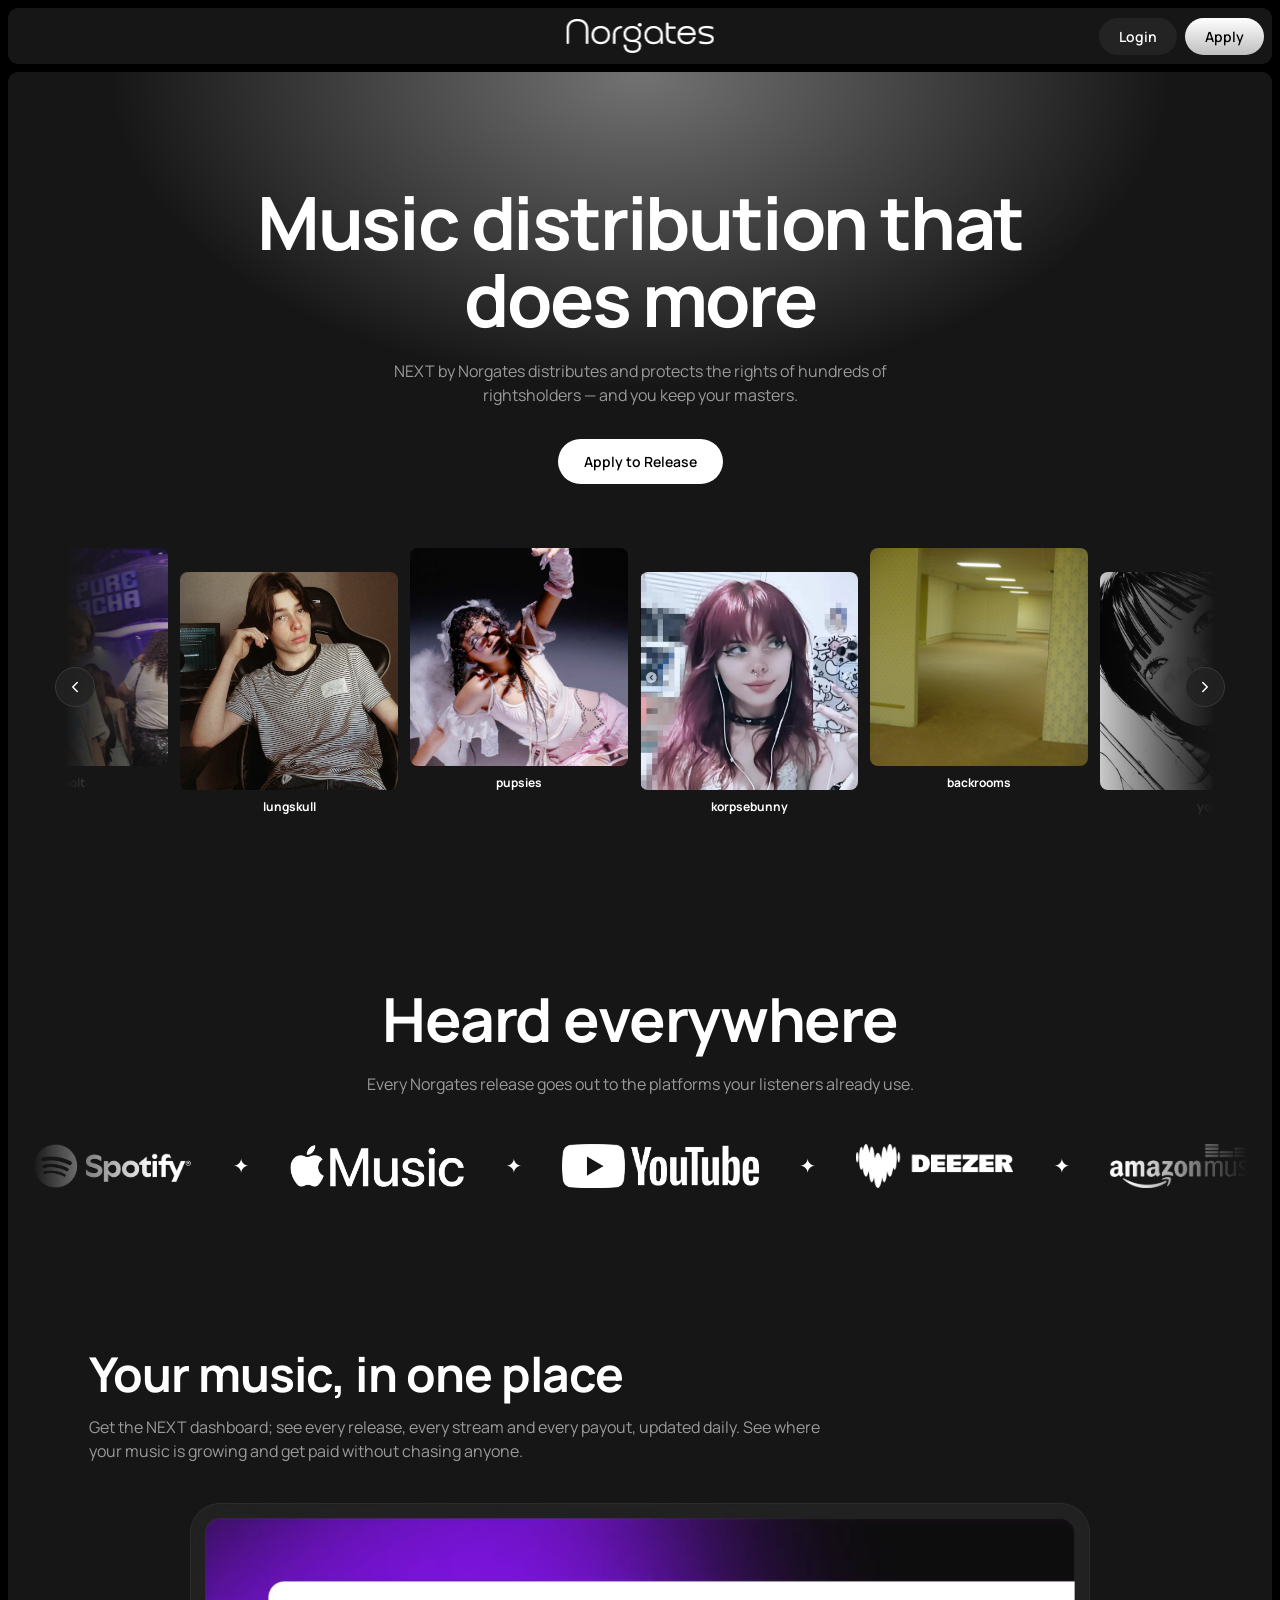
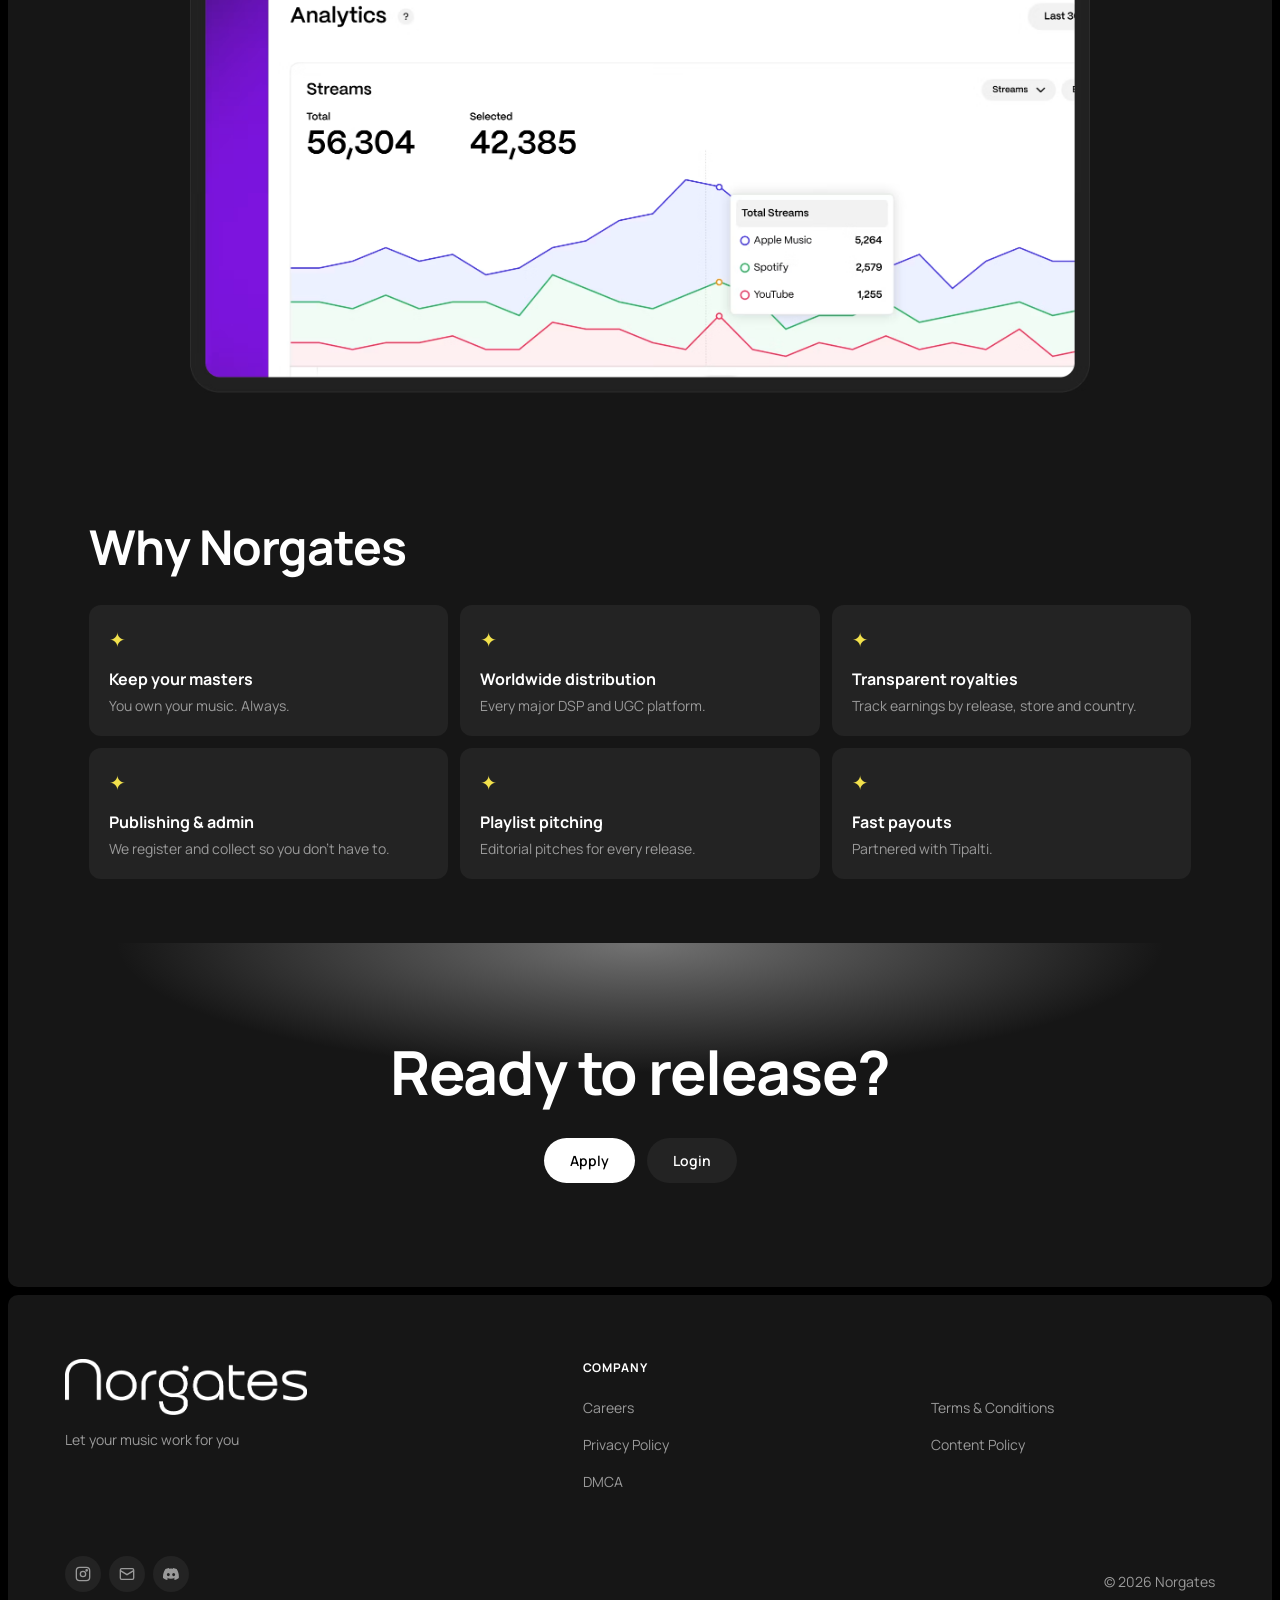
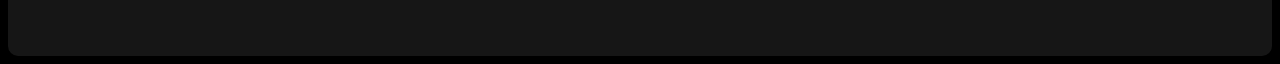
<file: index.html>
<!doctype html><html lang="en"><head><meta charset="utf-8"><meta name="viewport" content="width=device-width,initial-scale=1">
<title>Norgates</title>
<meta name="description" content="Norgates is Europe's leading independent record label and distributor for independent artists. Release worldwide on every streaming platform, get transparent royalties and keep 100% of your masters.">
<meta name="keywords" content="Norgates, indie label, music distribution, music distro, independent label, record label, distribute music">
<meta name="author" content="Norgates Distribution">
<meta name="robots" content="index, follow, max-image-preview:large">
<meta name="theme-color" content="#000000">
<meta property="og:type" content="website">
<meta property="og:site_name" content="Norgates Distribution">
<meta property="og:title" content="Norgates Distribution">
<meta property="og:description" content="Release, distribute and protect your music — and keep your masters.">
<meta property="og:locale" content="en_US">
<meta name="twitter:card" content="summary_large_image">
<meta name="twitter:title" content="Norgates Distribution">
<meta name="twitter:description" content="Release, distribute and protect your music — and keep your masters.">
<script type="application/ld+json">{"@context":"https://schema.org","@graph":[{"@type":"Organization","@id":"#org","name":"Norgates","description":"Independent record label for bedroom producers, scene kids and outsiders.","sameAs":[]},{"@type":"WebSite","name":"Norgates","publisher":{"@id":"#org"}},{"@type":"MusicGroup","name":"Norgates","genre":"Independent"}]}</script>
<link rel="icon" href="images/favicon.png">
<link rel="preconnect" href="https://fonts.googleapis.com">
<link href="https://fonts.googleapis.com/css2?family=Manrope:wght@400;600;700;800&display=swap" rel="stylesheet">
<link rel="stylesheet" href="style.css">
</head>
<body>
<!--
  ==========================================================
  HOW TO EDIT THIS SITE
  - Text on the page: edit it right here in index.html.
    Each section is marked with a big comment.
  - Artists, platform logos, features, footer links, socials
    and the Apply / Login links: edit content.js (simple lists).
  - Images: drop files into the /images folder and point to them.
  - Colors / logo size: top of style.css.
  ==========================================================
-->

<!-- ================= TOP BAR ================= -->
<header class="topbar">
  <a href="#" class="topbar-logo"><img src="images/logo.png" alt="Norgates"></a>
  <div class="topbar-buttons">
    <a class="btn btn-dark" data-login>Login</a>
    <a class="btn btn-soft" data-apply>Apply</a>
  </div>
</header>

<main class="panel">

  <!-- ================= HERO ================= -->
  <section class="hero glow">
    <h1>Music distribution that does more</h1>
    <p class="lead">NEXT by Norgates distributes and protects the rights of hundreds of rightsholders — and you keep your masters.</p>
    <a class="btn btn-white btn-lg" data-apply>Apply to Release</a>

    <!-- Artist rail: scrolls forever with the arrows, filled from content.js -->
    <div class="artists-wrap">
      <button type="button" class="scroller prev" aria-label="Previous artists">
        <svg viewBox="0 0 24 24" fill="none" stroke="currentColor" stroke-width="2" stroke-linecap="round" stroke-linejoin="round"><path d="m15 18-6-6 6-6"/></svg>
      </button>
      <div class="artists" id="artists"><div class="artists-track" id="artists-track"></div></div>
      <button type="button" class="scroller next" aria-label="Next artists">
        <svg viewBox="0 0 24 24" fill="none" stroke="currentColor" stroke-width="2" stroke-linecap="round" stroke-linejoin="round"><path d="m9 18 6-6-6-6"/></svg>
      </button>
    </div>
  </section>

  <!-- ================= PLATFORMS ================= -->
  <section class="center">
    <h2 class="big">Heard everywhere</h2>
    <p class="lead">Every Norgates release goes out to the platforms your listeners already use.</p>
    <div class="marquee-wrap"><div class="marquee" id="marquee"></div></div><!-- filled from content.js -->
  </section>

  <!-- ================= DASHBOARD PREVIEW ================= -->
  <section class="narrow">
    <h2>Your music, in one place</h2>
    <p class="muted">Get the NEXT dashboard; see every release, every stream and every payout, updated daily. See where your music is growing and get paid without chasing anyone.</p>
    <img class="preview" src="images/analytics.png" alt="Dashboard">
  </section>

  <!-- ================= WHY NORGATES ================= -->
  <section class="narrow">
    <h2>Why Norgates</h2>
    <div id="features" class="features"></div><!-- filled from content.js -->
  </section>

  <!-- ================= CALL TO ACTION ================= -->
  <section class="cta glow">
    <h2 class="big">Ready to release?</h2>
    <div class="row">
      <a class="btn btn-white btn-lg" data-apply>Apply</a>
      <a class="btn btn-dark btn-lg" data-login>Login</a>
    </div>
  </section>
</main>

<!-- ================= FOOTER ================= -->
<footer class="panel footer">
  <div class="footer-top">
    <div>
      <img class="footer-logo" src="images/logo.png" alt="Norgates">
      <p class="muted small">Let your music work for you</p>
    </div>
    <div class="footer-links">
      <p class="label">Company</p>
      <ul id="footer-links"></ul><!-- filled from content.js -->
    </div>
  </div>
  <div class="footer-bottom">
    <div id="socials" class="socials"></div><!-- filled from content.js -->
    <p class="muted small">© 2026 Norgates</p>
  </div>
</footer>

<script src="content.js"></script>
<script src="script.js"></script>
</body>
</html>
</file>
<file: style.css>
/* =====================================================
   NORGATES — STYLES
   EASY SETTINGS at the top: colors and logo sizes.
   Everything below is the layout, section by section.
   ===================================================== */

/* Shown in place of an image file that isn't in /images yet */
.placeholder.preview {
  aspect-ratio: 16 / 7;
}

/* =====================================================
   EASY SETTINGS — change colors and sizes here
   ===================================================== */
:root {
  --bg: #000000;          /* page background */
  --panel: #161616;       /* big rounded panels */
  --card: #232323;        /* cards & dark buttons */
  --muted: #2b2b2b;       /* placeholder boxes */
  --text: #ffffff;
  --text-muted: #9a9a9a;
  --border: #3a3a3a;
  --accent: #6d3df5;      /* purple buttons */
  --glow: #bfbfbf;        /* gray-white glow */
  --star: #f2e14c;        /* yellow stars */

  --logo-height: 34px;        /* top bar logo size */
  --footer-logo-height: 56px; /* footer logo size */
  --font: "Manrope", system-ui, sans-serif;
}

/* ---------- Base ---------- */
* { box-sizing: border-box; margin: 0; }
html { scroll-behavior: smooth; }
body { background: var(--bg); color: var(--text); font-family: var(--font); padding: 8px; line-height: 1.5; }
img { display: block; max-width: 100%; }
a { color: inherit; text-decoration: none; }
h1 { font-size: clamp(2.8rem, 7vw, 4.6rem); line-height: 1.05; letter-spacing: -0.03em; max-width: 900px; margin: 0 auto; }
h2 { font-size: clamp(2rem, 4vw, 3rem); letter-spacing: -0.02em; line-height: 1.1; }
h2.big { font-size: clamp(2.4rem, 5.5vw, 3.8rem); }
.lead { color: var(--text-muted); max-width: 560px; margin: 20px auto 0; }
.muted { color: var(--text-muted); margin-top: 14px; max-width: 760px; }
.small { font-size: .875rem; }
.bold { font-weight: 700; margin-top: 12px; }
.label { font-size: .75rem; font-weight: 700; text-transform: uppercase; letter-spacing: .08em; }

/* ---------- Top bar ---------- */
.topbar { position: sticky; top: 8px; z-index: 20; height: 56px; display: flex; align-items: center; justify-content: flex-end; padding: 0 8px; background: var(--panel); border-radius: 10px; }
.topbar-logo { position: absolute; left: 50%; transform: translateX(-50%); }
.topbar-logo img { height: var(--logo-height); width: auto; }
.topbar-buttons { display: flex; gap: 8px; }

/* ---------- Buttons ---------- */
.btn { display: inline-flex; align-items: center; justify-content: center; gap: 6px; border: 0; cursor: pointer; font: 600 .875rem var(--font); padding: 9px 20px; border-radius: 999px; color: var(--text);
  transition: transform .45s cubic-bezier(.22,1,.36,1), box-shadow .45s cubic-bezier(.22,1,.36,1), background-color .45s, opacity .45s; }
.btn:hover { transform: translateY(-2px); }
.btn:active { transform: scale(.97); transition-duration: .15s; }
.btn-lg { padding: 13px 26px; }
.btn-dark { background: var(--card); }
.btn-dark:hover { background: var(--muted); box-shadow: 0 8px 24px rgba(0,0,0,.5); }
.btn-accent { background: var(--accent); }
.btn-accent:hover { box-shadow: 0 8px 28px color-mix(in srgb, var(--accent) 55%, transparent); }
.btn-white { background: var(--text); color: var(--bg); }
.btn-white:hover { box-shadow: 0 8px 30px rgba(255,255,255,.25); }
.btn-soft { background: linear-gradient(180deg, var(--text), var(--glow)); color: var(--bg); }
.btn-soft:hover { box-shadow: 0 8px 28px color-mix(in srgb, var(--glow) 45%, transparent); }
.full { width: 100%; }
.row { display: flex; gap: 12px; justify-content: center; margin-top: 32px; }

/* ---------- Layout ---------- */
.panel { background: var(--panel); border-radius: 10px; margin-top: 8px; overflow: hidden; }
section { padding: 64px 24px; }
.center { text-align: center; padding: 96px 24px; }
.narrow { max-width: 1150px; margin: 0 auto; }
.glow { background: radial-gradient(ellipse 60% 55% at 50% 0%, color-mix(in srgb, var(--glow) 55%, transparent), transparent 70%); }
.hero { text-align: center; padding: 112px 24px 64px; }
.hero .btn { margin-top: 32px; }
.cta { text-align: center; margin: 0 8px 8px; border-radius: 14px; padding: 96px 24px; }

/* ---------- Placeholders ---------- */
.placeholder { display: grid; place-items: center; border: 1px dashed var(--border); background: var(--muted); color: var(--text-muted); font-size: .65rem; letter-spacing: .1em; border-radius: 8px; }

/* ---------- Artists (endless, clickable) ---------- */
.artists-wrap { position: relative; max-width: 1150px; margin: 64px auto 0; }
.artists { overflow: hidden; padding-bottom: 6px; mask-image: linear-gradient(90deg, transparent, #000 13%, #000 87%, transparent); -webkit-mask-image: linear-gradient(90deg, transparent, #000 13%, #000 87%, transparent); }
.artists-track { display: flex; gap: 12px; will-change: transform; }
.copy { display: contents; }
/* four whole cards show at a time; the next one peeks, faded, on each side */
.artist { flex: 0 0 calc(100% / 5 - 12px); }
.artist:nth-child(even) { margin-top: 24px; }
.artist .cover { aspect-ratio: 1; width: 100%; object-fit: cover; border-radius: 8px; }
.artist p { font-size: .75rem; font-weight: 700; padding: 8px 2px 4px; }
@media (max-width: 980px) { .artist { flex-basis: calc(100% / 4 - 12px); } }
@media (max-width: 620px) { .artist { flex-basis: calc(100% / 3 - 12px); } }

.scroller { position: absolute; top: 50%; transform: translateY(-50%); z-index: 3; width: 40px; height: 40px; display: grid; place-items: center; border-radius: 50%; border: 1px solid var(--border); background: color-mix(in srgb, var(--card) 82%, transparent); backdrop-filter: blur(6px); color: var(--text); cursor: pointer;
  transition: transform .45s cubic-bezier(.22,1,.36,1), background-color .45s, opacity .45s; }
.scroller:hover { background: var(--muted); transform: translateY(-50%) scale(1.08); }
.scroller:active { transform: translateY(-50%) scale(.92); transition-duration: .15s; }
.scroller:disabled { opacity: .28; pointer-events: none; }
.scroller svg { width: 18px; height: 18px; }
.scroller.prev { left: -10px; }
.scroller.next { right: -10px; }
.artists-wrap.no-scroll .scroller { display: none; }

/* ---------- Platform marquee ---------- */
.marquee-wrap { margin-top: 48px; overflow: hidden; mask-image: linear-gradient(90deg, transparent, #000 10%, #000 90%, transparent); }
.marquee { display: flex; width: max-content; animation: scroll 270s linear infinite; will-change: transform; }
.marquee .group { display: flex; align-items: center; gap: 40px; padding-right: 40px; }
.marquee .logo { height: 44px; width: auto; min-width: 44px; object-fit: contain; }
.marquee .placeholder.logo { width: 44px; border-color: rgba(255,255,255,.4); font-size: 8px; }
.star { font-size: 1.25rem; line-height: 1; }
@keyframes scroll { from { transform: translate3d(0,0,0); } to { transform: translate3d(-50%,0,0); } }

/* ---------- Dashboard preview ---------- */
.preview { width: 100%; max-width: 900px; margin: 40px auto 0; border-radius: 12px; object-fit: cover; }

/* ---------- Features ---------- */
.features { display: grid; grid-template-columns: repeat(3, 1fr); gap: 12px; margin-top: 32px; }
.card { background: var(--card); padding: 20px; border-radius: 12px; }
.card .muted { margin-top: 4px; }
.yellow { color: var(--star); font-size: 1.25rem; }
@media (max-width: 760px) { .features { grid-template-columns: 1fr; } }

/* ---------- Footer ---------- */
.footer { padding: 64px 24px; }
.footer-top, .footer-bottom { max-width: 1150px; margin: 0 auto; display: flex; justify-content: space-between; gap: 48px; flex-wrap: wrap; }
.footer-bottom { margin-top: 64px; align-items: center; }
.footer-logo { height: var(--footer-logo-height); width: auto; }
.footer-links { width: 55%; min-width: 260px; }
.footer-links ul { list-style: none; padding: 0; margin-top: 20px; display: grid; grid-template-columns: 1fr 1fr; gap: 16px 64px; font-size: .875rem; }
.footer-links a { color: var(--text-muted); transition: color .45s; }
.footer-links a:hover { color: var(--text); }
.socials { display: flex; gap: 8px; }
.socials a { width: 36px; height: 36px; display: grid; place-items: center; border-radius: 50%; background: var(--card); color: var(--text-muted); transition: color .45s, transform .45s cubic-bezier(.22,1,.36,1); }
.socials a:hover { color: var(--text); transform: translateY(-2px); }
.socials svg { width: 16px; height: 16px; }

/* ---------- Scroll reveal ---------- */
.reveal { opacity: 0; transform: translateY(28px); transition: opacity .9s cubic-bezier(.22,1,.36,1), transform .9s cubic-bezier(.22,1,.36,1); }
.reveal.is-visible { opacity: 1; transform: none; }

/* Mobile navbar */
@media (max-width: 768px) {
  .topbar {
    display: flex;
    align-items: center;
    justify-content: space-between;
  }

  .topbar-logo {
    margin-left: 0;
    margin-right: auto;
    position: static;
    transform: none;
  }

  .topbar-buttons {
    margin-left: auto;
  }
}
</file>
